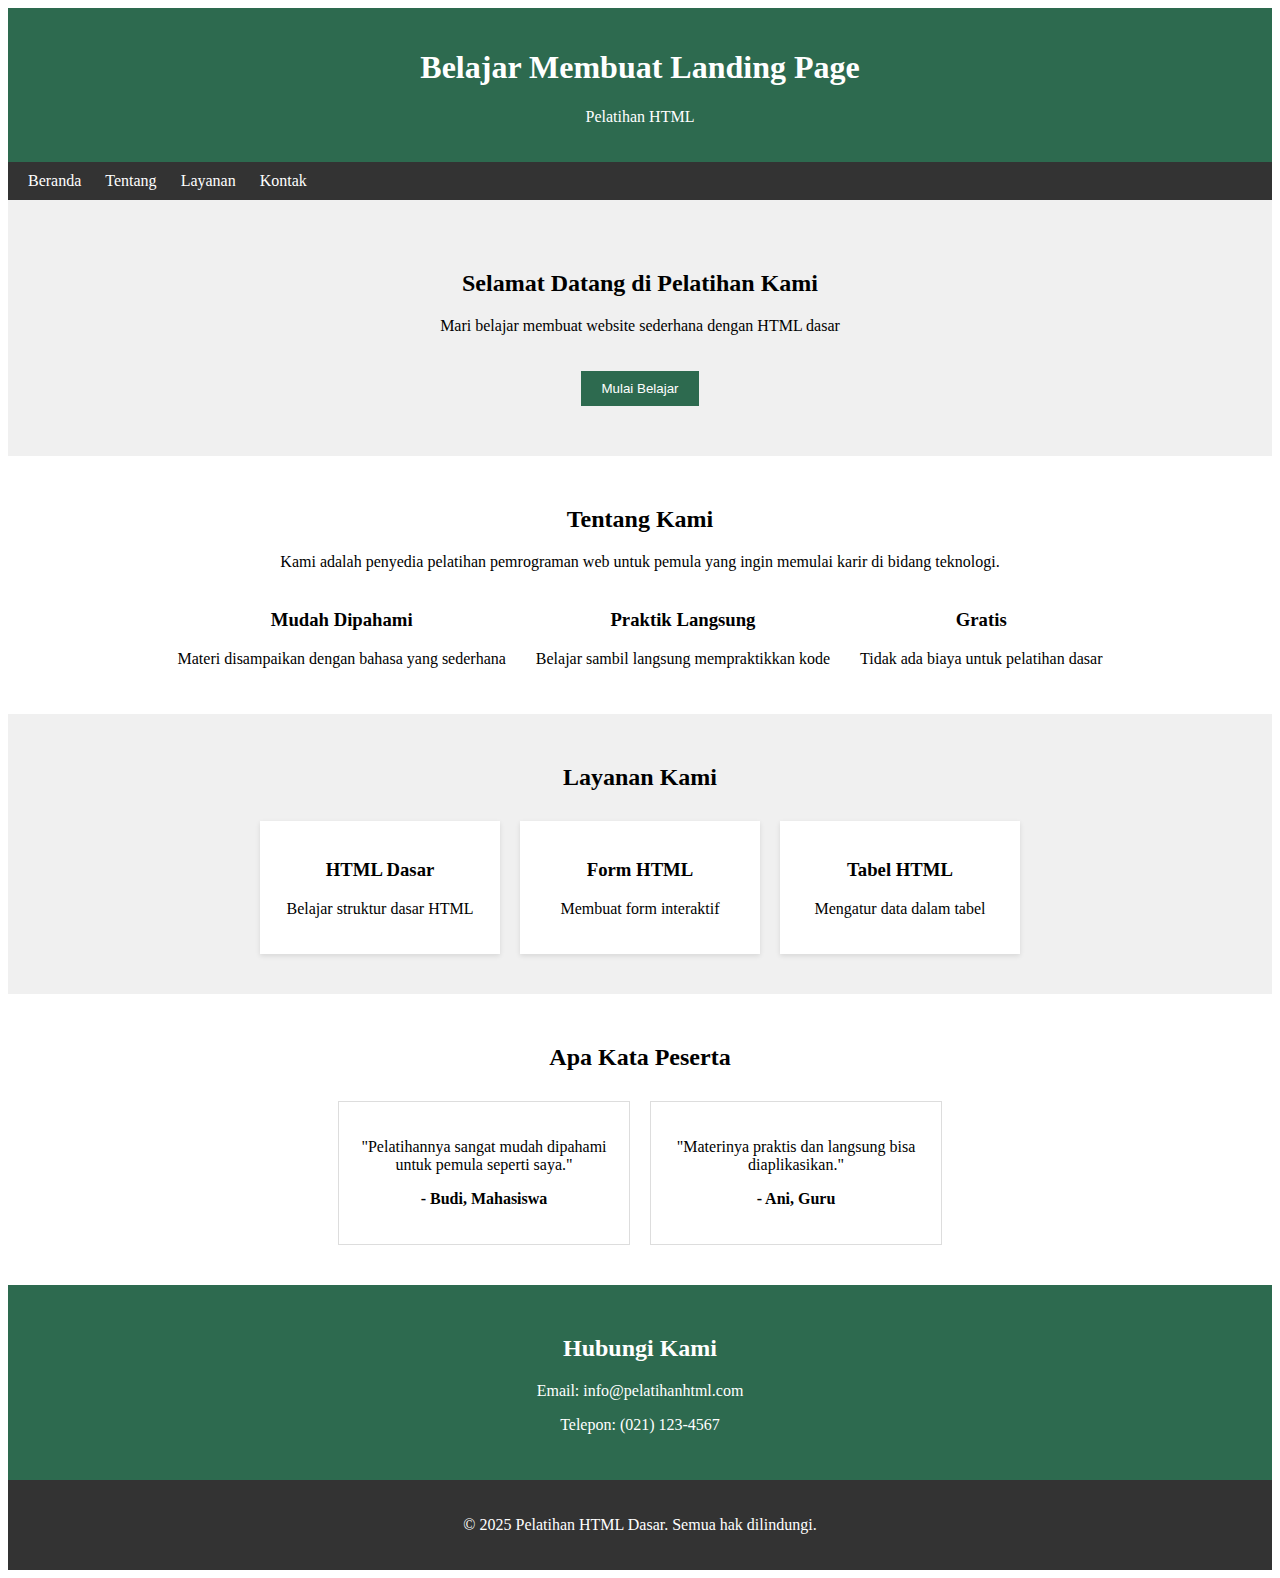
<file: landing1.html>
<!DOCTYPE html>
<html lang="id">
<head>
    <meta charset="UTF-8">
    <meta name="viewport" content="width=device-width, initial-scale=1.0">
    <title>Pelatihan HTML - Landing Page Sederhana</title>
</head>
<body>
    <!-- Header -->
    <header style="background-color: #2d6a4f; color: white; text-align: center; padding: 20px;">
        <h1>Belajar Membuat Landing Page</h1>
        <p>Pelatihan HTML</p>
    </header>

    <!-- Navigasi -->
    <nav style="background-color: #333; padding: 10px;">
        <a href="#home" style="color: white; margin: 0 10px; text-decoration: none;">Beranda</a>
        <a href="#about" style="color: white; margin: 0 10px; text-decoration: none;">Tentang</a>
        <a href="#services" style="color: white; margin: 0 10px; text-decoration: none;">Layanan</a>
        <a href="#contact" style="color: white; margin: 0 10px; text-decoration: none;">Kontak</a>
    </nav>

    <!-- Hero Section -->
    <section id="home" style="text-align: center; padding: 50px 20px; background-color: #f0f0f0;">
        <h2>Selamat Datang di Pelatihan Kami</h2>
        <p>Mari belajar membuat website sederhana dengan HTML dasar</p>
        <button style="background-color: #2d6a4f; color: white; border: none; padding: 10px 20px; margin-top: 20px;">Mulai Belajar</button>
    </section>

    <!-- Tentang -->
    <section id="about" style="padding: 30px 20px; text-align: center;">
        <h2>Tentang Kami</h2>
        <p>Kami adalah penyedia pelatihan pemrograman web untuk pemula yang ingin memulai karir di bidang teknologi.</p>
        
        <div style="display: flex; justify-content: center; margin-top: 20px;">
            <div style="margin: 0 15px;">
                <h3>Mudah Dipahami</h3>
                <p>Materi disampaikan dengan bahasa yang sederhana</p>
            </div>
            <div style="margin: 0 15px;">
                <h3>Praktik Langsung</h3>
                <p>Belajar sambil langsung mempraktikkan kode</p>
            </div>
            <div style="margin: 0 15px;">
                <h3>Gratis</h3>
                <p>Tidak ada biaya untuk pelatihan dasar</p>
            </div>
        </div>
    </section>

    <!-- Layanan -->
    <section id="services" style="background-color: #f0f0f0; padding: 30px 20px; text-align: center;">
        <h2>Layanan Kami</h2>
        
        <div style="display: flex; justify-content: center; flex-wrap: wrap;">
            <div style="background-color: white; margin: 10px; padding: 20px; width: 200px; box-shadow: 0 2px 5px rgba(0,0,0,0.1);">
                <h3>HTML Dasar</h3>
                <p>Belajar struktur dasar HTML</p>
            </div>
            <div style="background-color: white; margin: 10px; padding: 20px; width: 200px; box-shadow: 0 2px 5px rgba(0,0,0,0.1);">
                <h3>Form HTML</h3>
                <p>Membuat form interaktif</p>
            </div>
            <div style="background-color: white; margin: 10px; padding: 20px; width: 200px; box-shadow: 0 2px 5px rgba(0,0,0,0.1);">
                <h3>Tabel HTML</h3>
                <p>Mengatur data dalam tabel</p>
            </div>
        </div>
    </section>

    <!-- Testimoni -->
    <section style="padding: 30px 20px; text-align: center;">
        <h2>Apa Kata Peserta</h2>
        
        <div style="display: flex; justify-content: center; flex-wrap: wrap;">
            <div style="margin: 10px; padding: 20px; border: 1px solid #ddd; width: 250px;">
                <p>"Pelatihannya sangat mudah dipahami untuk pemula seperti saya."</p>
                <p><strong>- Budi, Mahasiswa</strong></p>
            </div>
            <div style="margin: 10px; padding: 20px; border: 1px solid #ddd; width: 250px;">
                <p>"Materinya praktis dan langsung bisa diaplikasikan."</p>
                <p><strong>- Ani, Guru</strong></p>
            </div>
        </div>
    </section>

    <!-- Kontak -->
    <section id="contact" style="background-color: #2d6a4f; color: white; padding: 30px 20px; text-align: center;">
        <h2>Hubungi Kami</h2>
        <p>Email: info@pelatihanhtml.com</p>
        <p>Telepon: (021) 123-4567</p>
    </section>

    <!-- Footer -->
    <footer style="background-color: #333; color: white; text-align: center; padding: 20px;">
        <p>&copy; 2025 Pelatihan HTML Dasar. Semua hak dilindungi.</p>
    </footer>
</body>
</html>
</file>
